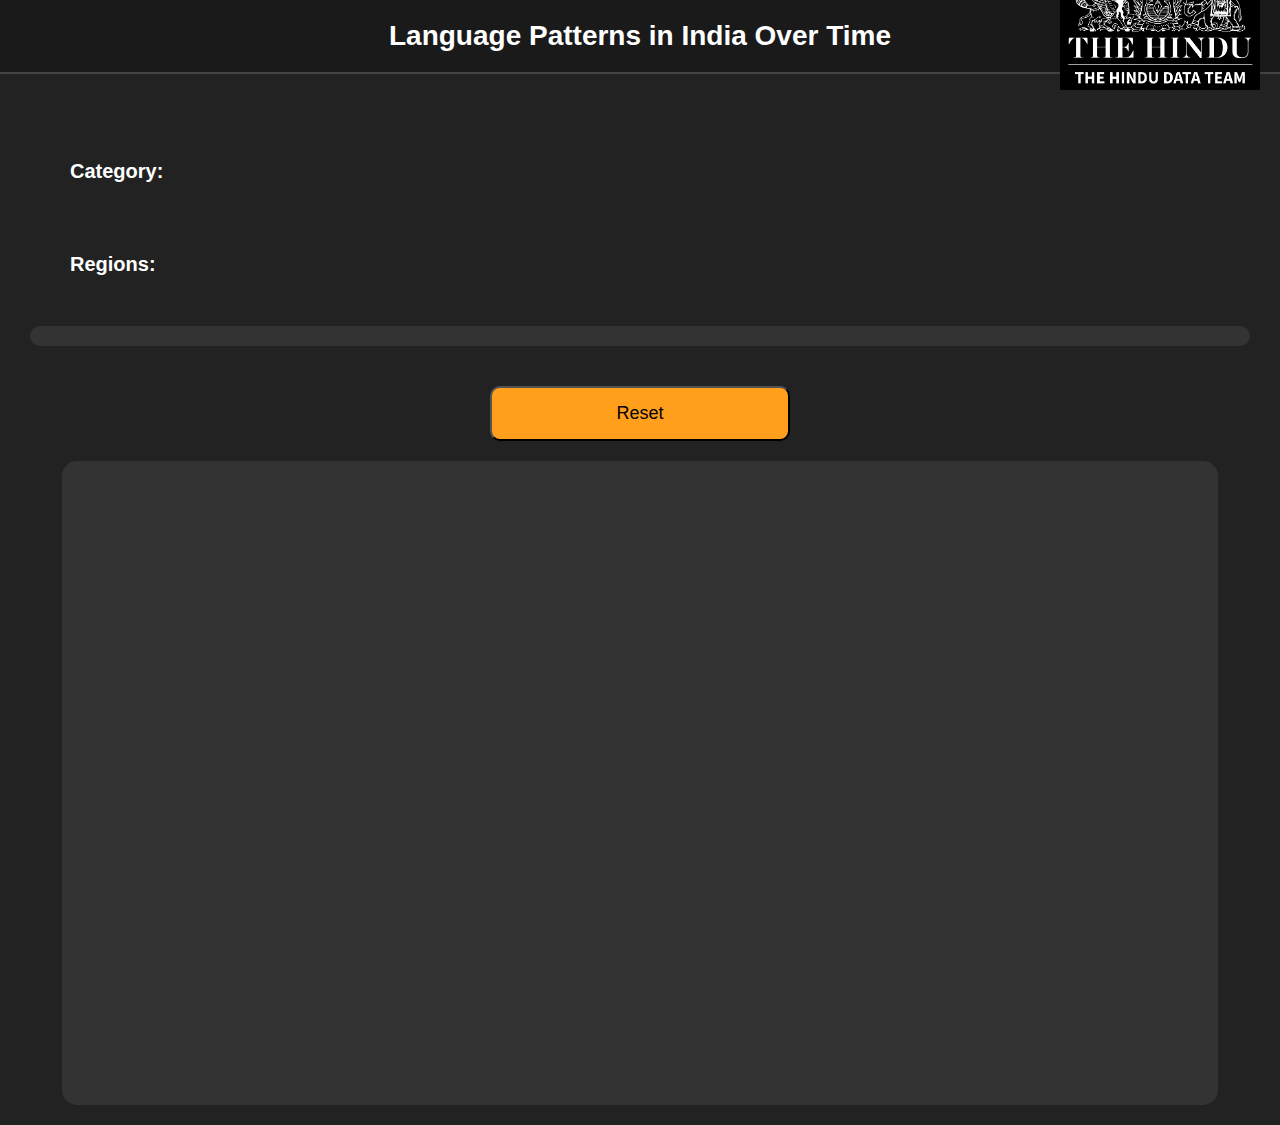
<file: index.html>
<!DOCTYPE html>
<html lang="en">
<head>
    <meta charset="UTF-8">
    <meta name="viewport" content="width=device-width, initial-scale=1.0">
    <title>Language Patterns in India Over Time</title>
    <link rel="stylesheet" href="styles1.css">
    <script src="https://d3js.org/d3.v6.min.js"></script>
</head>
<body>
    <header class="app-header">
        <h1>Language Patterns in India Over Time</h1>
        <div class="logo-container">
            <img src="TH-DATA-LOGO.svg" alt="TH Data Logo" class="inverted-logo">
        </div>
    </header>

    <div id="controls">
        <div class="control-label">Category:</div>
        <div id="category-buttons" class="button-group"></div>

        <div class="control-label">Regions:</div>
        <div id="region-buttons" class="button-group"></div>

        <div id="state-container" class="button-group scrollable"></div>
        <button id="reset-button">Reset</button>
    </div>

    <div id="chart-container">
        <svg id="chart"></svg>
    </div>

    <div id="tooltip" class="tooltip"></div>

    <script src="script1.js"></script>
</body>
</html>
</file>
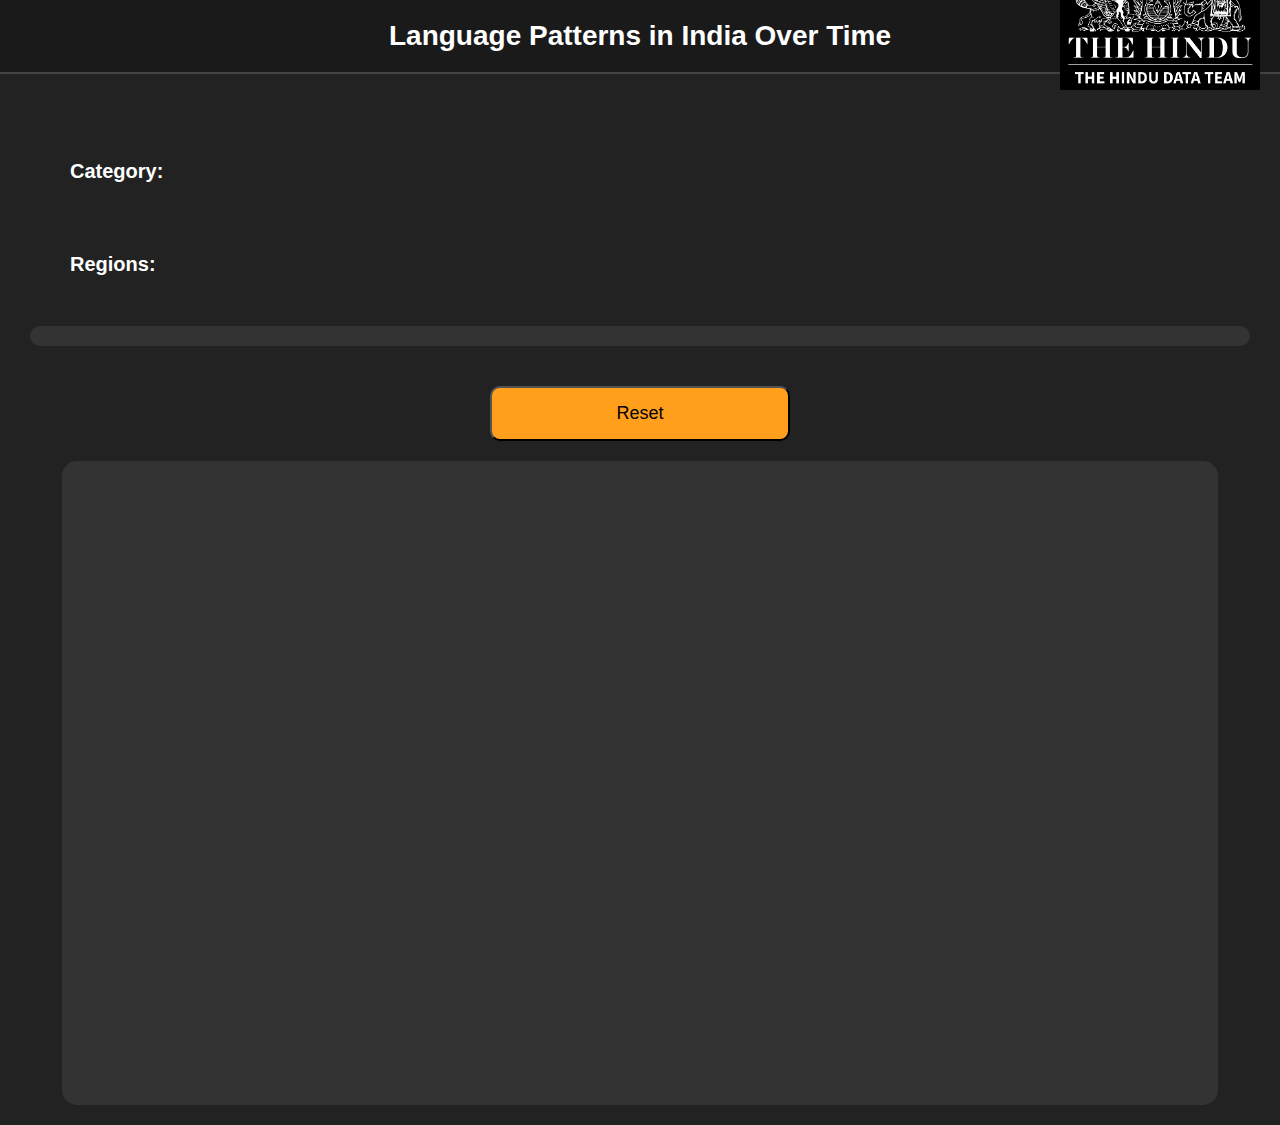
<file: index1.html>
<!DOCTYPE html>
<html lang="en">
<head>
    <meta charset="UTF-8">
    <meta name="viewport" content="width=device-width, initial-scale=1.0">
    <title>Language Patterns in India Over Time</title>
    <link rel="stylesheet" href="styles1.css">
    <script src="https://d3js.org/d3.v6.min.js"></script>
</head>
<body>
    <header class="app-header">
        <h1>Language Patterns in India Over Time</h1>
        <div class="logo-container">
            <img src="TH-DATA-LOGO.svg" alt="TH Data Logo" class="inverted-logo">
        </div>
    </header>

    <div id="controls">
        <div class="control-label">Category:</div>
        <div id="category-buttons" class="button-group"></div>

        <div class="control-label">Regions:</div>
        <div id="region-buttons" class="button-group"></div>

        <div id="state-container" class="button-group scrollable"></div>
        <button id="reset-button">Reset</button>
    </div>

    <div id="chart-container">
        <svg id="chart"></svg>
    </div>

    <div id="tooltip" class="tooltip"></div>

    <script src="script1.js"></script>
</body>
</html>
</file>
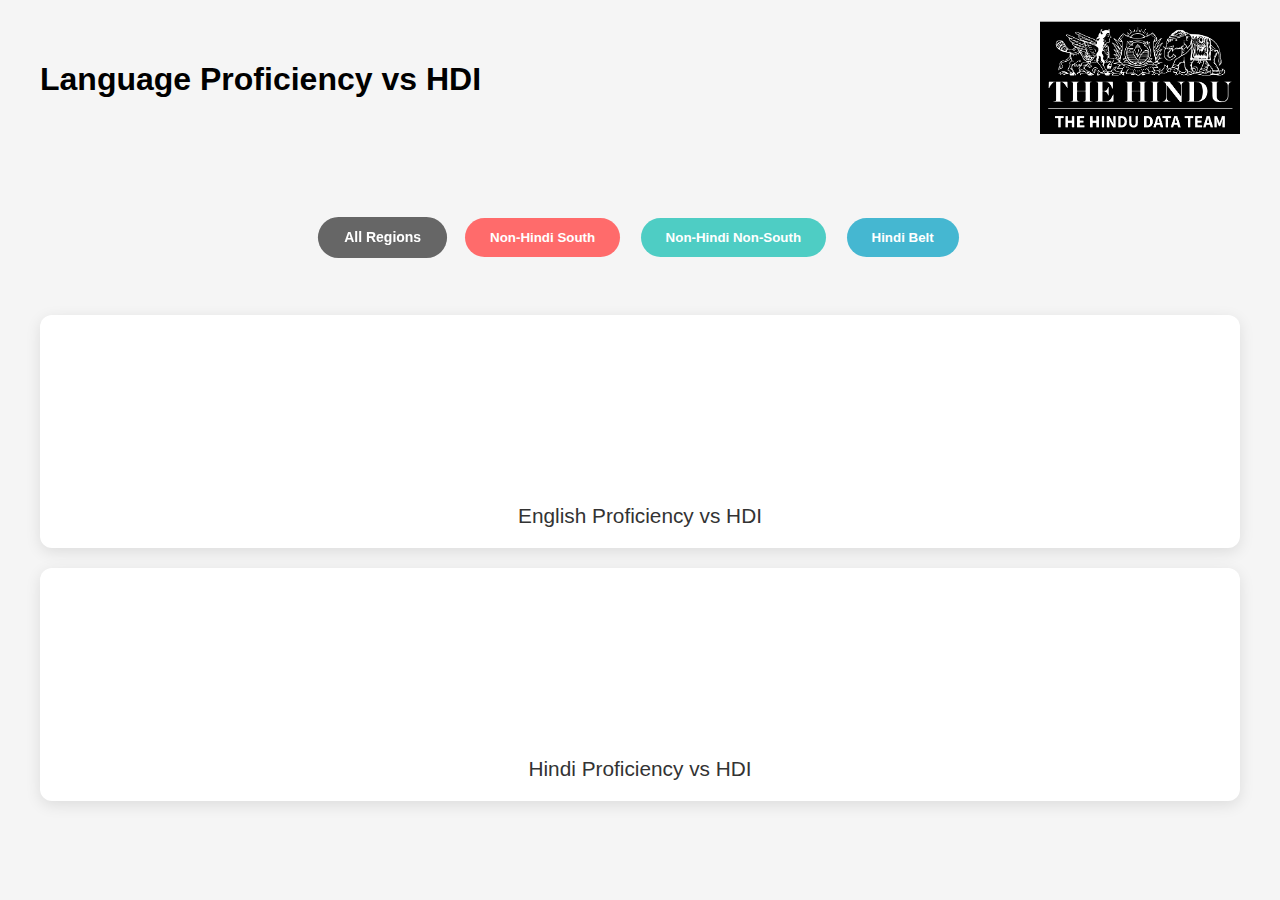
<file: scatter_all.html>
<!DOCTYPE html>
<html lang="en">
<head>
    <meta charset="UTF-8">
    <meta name="viewport" content="width=device-width, initial-scale=1.0">
    <title>Language Proficiency vs HDI Comparison</title>
    <script src="https://d3js.org/d3.v6.min.js"></script>
    <style>
        body {
            font-family: Arial, sans-serif;
            margin: 20px;
            background-color: #f5f5f5;
            text-align: center;
        }
        
        .app-header {
            position: relative;
            margin-bottom: 40px;
            padding: 20px;
            text-align: left;
        }

        .logo-container {
            position: absolute;
            top: 50%;
            right: 20px;
            transform: translateY(-50%);
        }

        .inverted-logo {
            width: 200px;
            height: auto;
            filter: invert(100%) brightness(110%) contrast(120%);
            transition: transform 0.3s;
        }

        .inverted-logo:hover {
            transform: translateY(-50%) scale(1.05);
        }
        
        .button-group {
            margin: 30px auto;
            display: inline-block;
        }
        
        button {
            padding: 12px 25px;
            margin: 8px;
            border: none;
            border-radius: 25px;
            cursor: pointer;
            color: white;
            font-weight: bold;
            transition: transform 0.2s;
        }
        
        button.active {
            transform: scale(1.05);
        }
        
        .chart-wrapper {
            margin: 0 auto;
            max-width: 1200px;
        }

        .chart-container {
            background: white;
            padding: 20px;
            border-radius: 12px;
            box-shadow: 0 4px 15px rgba(0,0,0,0.1);
            margin: 20px 0;
        }
        
        .dot {
            stroke: white;
            stroke-width: 1.5px;
        }
        
        .trend-line {
            stroke: #333;
            stroke-width: 2px;
            stroke-dasharray: 4;
        }
        
        .tooltip {
            position: absolute;
            background: rgba(0,0,0,0.7);
            color: white;
            padding: 8px 12px;
            border-radius: 4px;
            display: none;
            font-size: 14px;
            pointer-events: none;
        }
        
        .chart-title {
            margin-top: 15px;
            font-size: 1.3em;
            color: #333;
        }
        
        .corr-text {
            font-size: 14px;
            fill: #666;
            font-style: italic;
            text-anchor: end;
        }
    </style>
</head>
<body>
    <header class="app-header">
        <h1>Language Proficiency vs HDI</h1>
        <div class="logo-container">
            <img src="TH-DATA-LOGO.svg" alt="TH Data Logo" class="inverted-logo">
        </div>
    </header>
    
    <div class="button-group">
        <button data-region="All" class="active" style="background-color: #666">All Regions</button>
        <button data-region="Non-Hindi, South" style="background-color: #ff6b6b">Non-Hindi South</button>
        <button data-region="Non-Hindi, Non-South" style="background-color: #4ecdc4">Non-Hindi Non-South</button>
        <button data-region="Hindi_Belt" style="background-color: #45b7d1">Hindi Belt</button>
    </div>
    
    <div class="chart-wrapper">
        <div class="chart-container">
            <svg id="english-chart"></svg>
            <div class="chart-title">English Proficiency vs HDI</div>
        </div>
        
        <div class="chart-container">
            <svg id="hindi-chart"></svg>
            <div class="chart-title">Hindi Proficiency vs HDI</div>
        </div>
    </div>

    <div class="tooltip"></div>

    <script>
        const regionColors = {
            "Non-Hindi, South": "#ff6b6b",
            "Non-Hindi, Non-South": "#4ecdc4",
            "Hindi_Belt": "#45b7d1"
        };

        Promise.all([
            d3.csv("lang census - English HDI.csv"),
            d3.csv("lang census - Hindi HDI.csv")
        ]).then(([englishData, hindiData]) => {
            // Process English data
            englishData.forEach(d => {
                d.Percent = +d["English_%"];
                d.HDI = +d.HDI;
                d.Population = +d.Population_2011.replace(/,/g, '') / 1e6;
                d.Region = d.Region.trim();
            });

            // Process Hindi data
            hindiData.forEach(d => {
                d.Percent = +d["Hindi_%"];
                d.HDI = +d.HDI;
                d.Population = +d.Population_2011.replace(/,/g, '') / 1e6;
                d.Region = d.Region.trim();
            });

            const margin = {top: 20, right: 30, bottom: 60, left: 60};
            const width = 600 - margin.left - margin.right;
            const height = 450 - margin.top - margin.bottom;

            // Chart configuration
            const charts = [
                {
                    id: "english-chart",
                    data: englishData,
                    xLabel: "English Speaking Population (%)",
                    corrText: "Moderate positive correlation of 0.66"
                },
                {
                    id: "hindi-chart",
                    data: hindiData,
                    xLabel: "Hindi Speaking Population (%)",
                    corrText: "Weak negative correlation of -0.10"
                }
            ];

            charts.forEach(chart => {
                const svg = d3.select(`#${chart.id}`)
                    .attr("width", width + margin.left + margin.right)
                    .attr("height", height + margin.top + margin.bottom)
                    .append("g")
                    .attr("transform", `translate(${margin.left},${margin.top})`);

                // Scales
                const x = d3.scaleLinear()
                    .domain([0, d3.max(chart.data, d => d.Percent)])
                    .range([0, width]);

                const y = d3.scaleLinear()
                    .domain([0.5, d3.max(chart.data, d => d.HDI)])
                    .range([height, 0]);

                const r = d3.scaleSqrt()
                    .domain([0, d3.max(chart.data, d => d.Population)])
                    .range([3, 25]);

                // X Axis
                svg.append("g")
                    .attr("transform", `translate(0,${height})`)
                    .call(d3.axisBottom(x).tickFormat(d => `${d}%`))
                    .selectAll("text")
                    .style("text-anchor", "end")
                    .attr("dx", "-.8em")
                    .attr("dy", ".15em")
                    .attr("transform", "rotate(-45)");

                // Y Axis
                svg.append("g")
                    .call(d3.axisLeft(y).ticks(8, ".2f"));

                // Axis labels
                svg.append("text")
                    .attr("x", width / 2)
                    .attr("y", height + margin.bottom - 10)
                    .style("text-anchor", "middle")
                    .text(chart.xLabel);

                svg.append("text")
                    .attr("transform", "rotate(-90)")
                    .attr("y", -margin.left - 40)
                    .attr("x", -height/2)
                    .attr("dy", "1em")
                    .style("text-anchor", "middle")
                    .text("HDI");

                // Trend line calculation
                const regression = (data) => {
                    const n = data.length;
                    const sumX = d3.sum(data, d => d.Percent);
                    const sumY = d3.sum(data, d => d.HDI);
                    const sumXY = d3.sum(data, d => d.Percent * d.HDI);
                    const sumX2 = d3.sum(data, d => d.Percent ** 2);
                    
                    const slope = (n * sumXY - sumX * sumY) / (n * sumX2 - sumX ** 2);
                    const intercept = (sumY - slope * sumX) / n;
                    
                    return { slope, intercept };
                };

                const trend = regression(chart.data);
                svg.append("line")
                    .attr("class", "trend-line")
                    .attr("x1", x.range()[0])
                    .attr("x2", x.range()[1])
                    .attr("y1", y(trend.slope * x.domain()[0] + trend.intercept))
                    .attr("y2", y(trend.slope * x.domain()[1] + trend.intercept));

                // Correlation text
                svg.append("text")
                    .attr("class", "corr-text")
                    .attr("x", width - 10)
                    .attr("y", 30)
                    .text(chart.corrText);

                // Dots
                const dots = svg.selectAll(".dot")
                    .data(chart.data)
                    .enter()
                    .append("circle")
                    .attr("class", "dot")
                    .attr("cx", d => x(d.Percent))
                    .attr("cy", d => y(d.HDI))
                    .attr("r", d => r(d.Population))
                    .style("fill", d => regionColors[d.Region] || "#666")
                    .style("opacity", 0.8)
                    .on("mouseover", (event, d) => {
                        d3.select(".tooltip")
                            .style("display", "block")
                            .html(`${d["State/UT"]}<br>
                                ${chart.xLabel.split(' ')[0]}: ${d.Percent.toFixed(1)}%<br>
                                HDI: ${d.HDI.toFixed(3)}<br>
                                Population: ${d.Population.toFixed(1)}M`)
                            .style("left", (event.pageX + 15) + "px")
                            .style("top", (event.pageY - 35) + "px");
                    })
                    .on("mouseout", () => d3.select(".tooltip").style("display", "none"));

                // Store for updates
                chart.svg = svg;
                chart.dots = dots;
                chart.x = x;
                chart.y = y;
                chart.r = r;
            });

            // Update function
            const updateCharts = (region) => {
                charts.forEach(chart => {
                    chart.dots.transition()
                        .duration(500)
                        .style("opacity", d => 
                            region === "All" || d.Region === region ? 0.8 : 0.2
                        )
                        .style("fill", d => {
                            if (region === "All") return regionColors[d.Region];
                            return d.Region === region ? regionColors[d.Region] : "#ccc";
                        });
                });
            };

            // Button handlers
            d3.selectAll("button").on("click", function() {
                d3.selectAll("button").classed("active", false);
                d3.select(this).classed("active", true);
                updateCharts(this.dataset.region);
            });
        });
    </script>
</body>
</html>
</file>
<file: styles1.css>
body {
    font-family: Arial, sans-serif;
    text-align: center;
    background-color: #222;
    color: white;
    margin: 20px;
    padding-top: 100px; /* Space for header */
}

.app-header {
    position: fixed;
    top: 0;
    left: 0;
    right: 0;
    background: #1a1a1a;
    padding: 20px;
    border-bottom: 2px solid #444;
    z-index: 1000;
}

.app-header h1 {
    margin: 0;
    font-size: 28px;
    color: white;
}

.logo-container {
    position: absolute;
    top: 50%;
    right: 20px;
    transform: translateY(-50%);
}

.inverted-logo {
    width: 200px;
    height: auto;
    filter: invert(100%) brightness(110%) contrast(120%);
    transition: transform 0.3s;
}

.inverted-logo:hover {
    transform: translateY(-50%) scale(1.05);
}

.control-label {
    font-size: 20px;
    font-weight: bold;
    margin: 20px 0 10px;
    width: 100%;
    text-align: left;
    padding-left: 5%;
}

#controls {
    display: flex;
    flex-direction: column;
    align-items: center;
    gap: 20px;
    margin: 20px auto;
    max-width: 1200px;
}

.button-group {
    display: flex;
    flex-wrap: wrap;
    gap: 15px;
    justify-content: center;
    width: 100%;
}

.button-group button {
    padding: 20px 30px;
    font-size: 18px;
    border: none;
    border-radius: 10px;
    cursor: pointer;
    transition: all 0.3s ease;
    min-width: 150px;
    background-color: #444;
}

.button-group button.active {
    transform: scale(1.05);
    box-shadow: 0 0 0 3px #fff, 0 0 0 6px #007bff;
}

#region-buttons button {
    background-color: #555;
}

#region-buttons button[data-region="Non-Hindi South"] { background-color: #ff6b6b; }
#region-buttons button[data-region="Non-Hindi,Non-South"] { background-color: #4ecdc4; }
#region-buttons button[data-region="Hindi_Belt"] { background-color: #45b7d1; }

.scrollable {
    max-height: 200px;
    overflow-y: auto;
    flex-direction: column;
    align-items: stretch;
    width: 100%;
    background: #333;
    border-radius: 10px;
    padding: 10px;
}

#state-container button {
    background-color: #444;
    flex: 1 1 calc(33% - 10px);
    margin: 5px;
}

#reset-button {
    background-color: #ff9f1c;
    width: 100%;
    max-width: 300px;
    padding: 15px;
    font-size: 18px;
    border-radius: 10px;
    margin-top: 20px;
}

#chart-container {
    width: 90%;
    margin: 0 auto;
    background-color: #333;
    border-radius: 15px;
    padding: 20px;
}

svg {
    width: 100%;
    height: 600px;
}

.axis text {
    font-size: 18px;
    fill: white;
}

.tooltip {
    position: absolute;
    display: none;
    background: rgba(0, 0, 0, 0.7);
    color: white;
    padding: 12px;
    border-radius: 6px;
    font-size: 18px;
    pointer-events: none;
    transition: opacity 0.3s;
}

#chart circle {
    stroke: white;
    stroke-width: 2px;
    transition: stroke-width 0.2s;
}

#chart circle:hover {
    stroke-width: 4px;
}

@media (max-width: 768px) {
    .inverted-logo {
        width: 150px;
    }
    
    .app-header h1 {
        font-size: 24px;
    }
}
</file>
